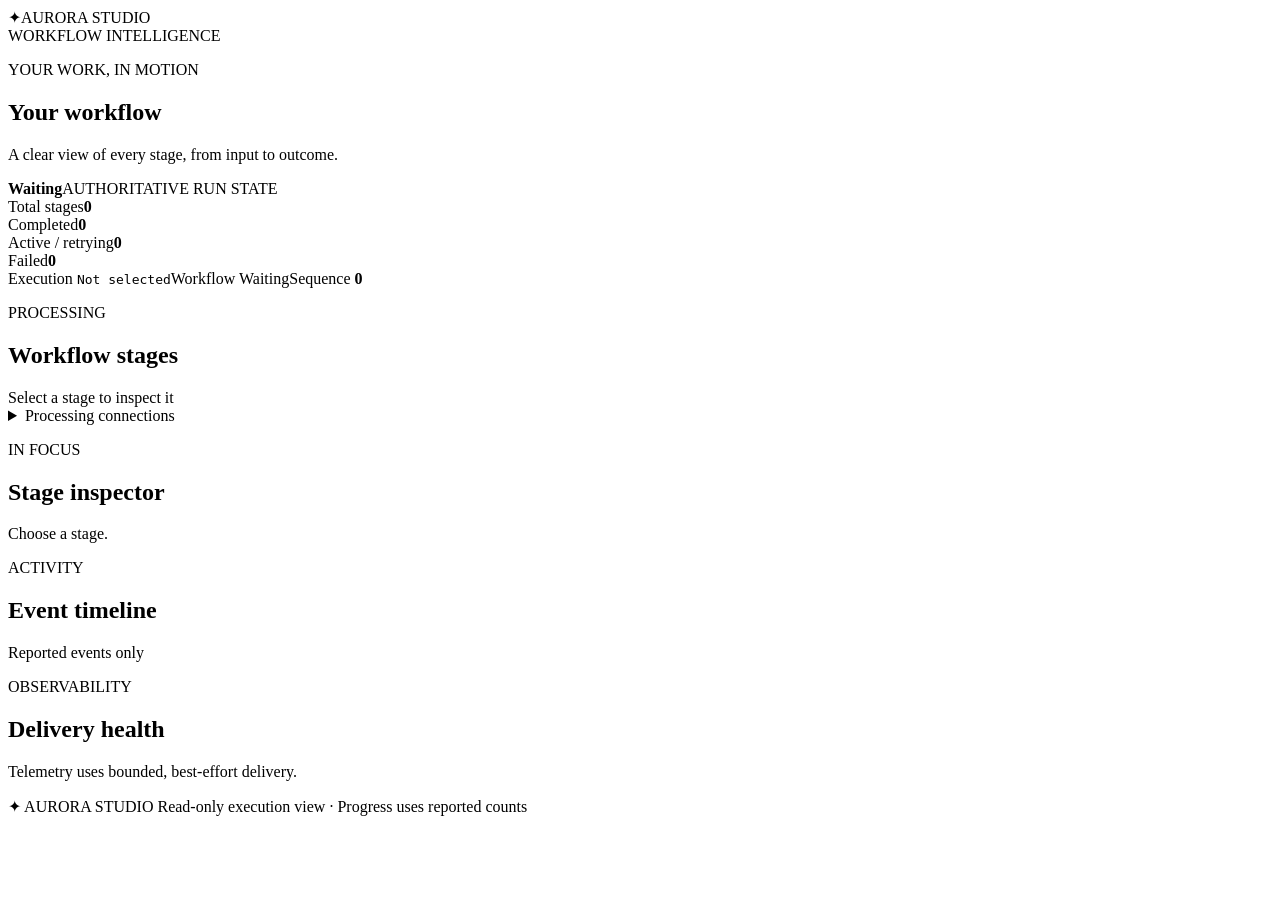
<file: pipeline-builder-ui/templates/aurora/index.html>
<!doctype html><html lang="en"><head><meta charset="utf-8"><meta name="viewport" content="width=device-width,initial-scale=1"><title>Aurora Studio</title></head>
<body><main class="workspace">
<header class="masthead"><div class="wordmark"><span class="brand-mark" aria-hidden="true">✦</span>AURORA <span>STUDIO</span></div><span class="eyebrow">WORKFLOW INTELLIGENCE</span></header>
<section class="hero"><div><p class="eyebrow">YOUR WORK, IN MOTION</p><h1 data-pipeline-title>Your workflow</h1><p class="subtitle" data-template-setting="subtitle">A clear view of every stage, from input to outcome.</p></div><div class="run-state"><span class="live-dot" aria-hidden="true"></span><strong data-pipeline-status role="status">Waiting</strong><span class="eyebrow">AUTHORITATIVE RUN STATE</span></div></section>
<section class="metrics" aria-label="Execution counts"><article><span>Total stages</span><strong data-pipeline-count="total">0</strong></article><article><span>Completed</span><strong data-pipeline-count="succeeded">0</strong></article><article><span>Active / retrying</span><strong data-pipeline-count="active">0</strong></article><article><span>Failed</span><strong data-pipeline-count="failed">0</strong></article></section>
<div class="execution-meta"><span>Execution <code data-pipeline-run>Not selected</code></span><span>Workflow <span data-pipeline-workflow>Waiting</span></span><span>Sequence <strong data-pipeline-sequence>0</strong></span></div>
<div class="main-grid"><section class="panel"><div class="panel-heading"><div><p class="eyebrow">PROCESSING</p><h2>Workflow stages</h2></div><span class="hint">Select a stage to inspect it</span></div><div data-pipeline-nodes class="stages"></div><details class="connections"><summary>Processing connections</summary><ul data-pipeline-connections></ul></details></section><aside class="panel inspector"><p class="eyebrow">IN FOCUS</p><h2>Stage inspector</h2><div data-pipeline-inspector><p class="muted">Choose a stage.</p></div></aside></div>
<div class="bottom-grid"><section class="panel" data-pipeline-events-panel><div class="panel-heading"><div><p class="eyebrow">ACTIVITY</p><h2>Event timeline</h2></div><span class="hint">Reported events only</span></div><ol data-pipeline-events class="timeline"></ol></section><section class="panel" data-pipeline-health-panel><p class="eyebrow">OBSERVABILITY</p><h2>Delivery health</h2><div data-pipeline-health class="health"></div><p class="hint">Telemetry uses bounded, best-effort delivery.</p></section></div>
<footer><span class="brand-mark" aria-hidden="true">✦</span> AURORA STUDIO <span>Read-only execution view · Progress uses reported counts</span></footer>
</main></body></html>
</file>
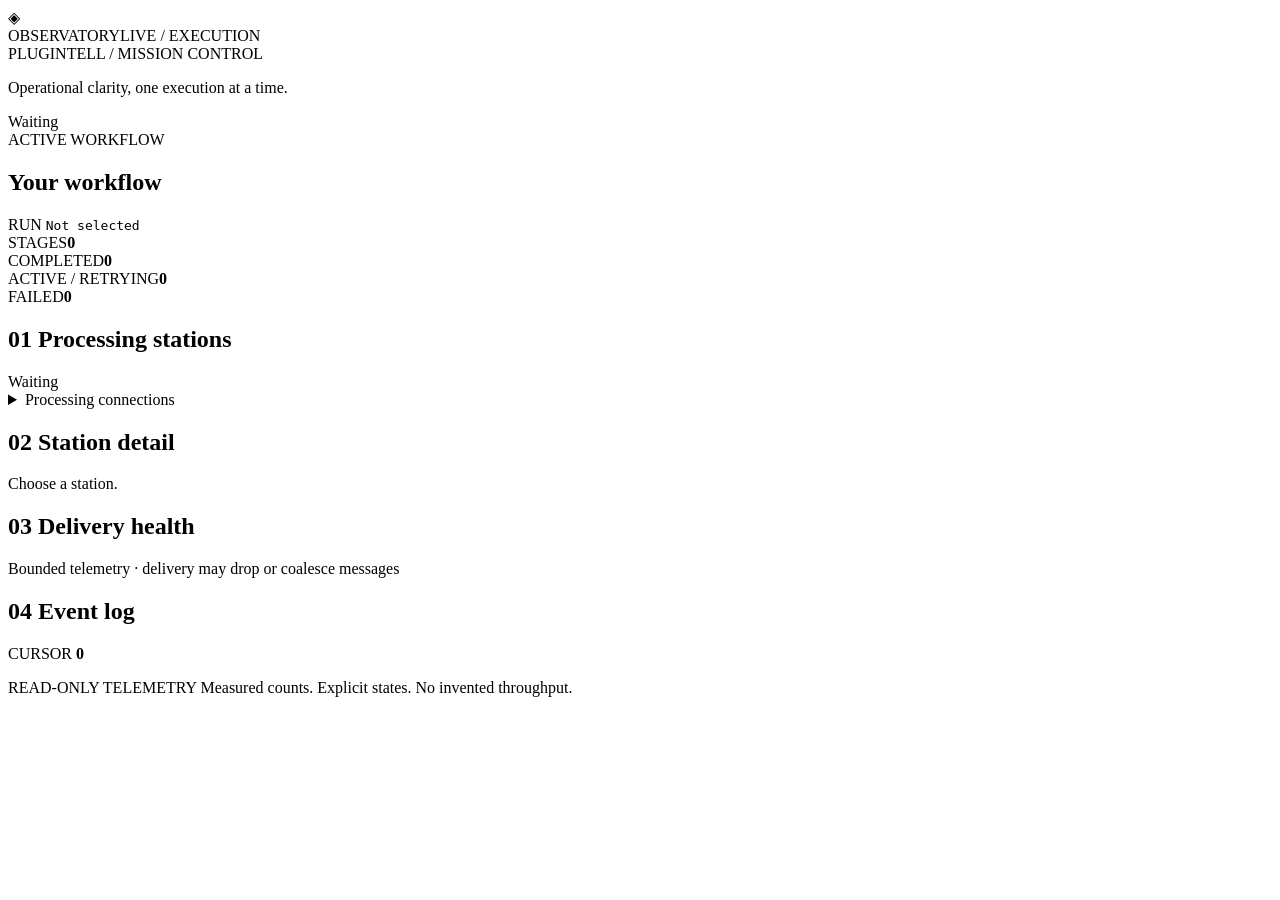
<file: pipeline-builder-ui/templates/midnight/index.html>
<!doctype html><html lang="en"><head><meta charset="utf-8"><meta name="viewport" content="width=device-width,initial-scale=1"><title>Midnight Observatory</title></head><body>
<div class="observatory"><aside class="rail"><div class="orb" aria-hidden="true">◈</div><span>OBSERVATORY</span><span class="rail-foot">LIVE / EXECUTION</span></aside><main>
<header class="command-bar"><div><span class="eyebrow">PLUGINTELL / MISSION CONTROL</span><p data-template-setting="subtitle">Operational clarity, one execution at a time.</p></div><span data-pipeline-status class="status" role="status">Waiting</span></header>
<section class="mission"><div><span class="eyebrow">ACTIVE WORKFLOW</span><h1 data-pipeline-title>Your workflow</h1><div class="run-id">RUN <code data-pipeline-run>Not selected</code></div></div><div class="signal" aria-hidden="true"><i></i><i></i><i></i><i></i><i></i><i></i></div></section>
<section class="telemetry" aria-label="Execution counts"><article><span>STAGES</span><strong data-pipeline-count="total">0</strong></article><article><span>COMPLETED</span><strong data-pipeline-count="succeeded">0</strong></article><article><span>ACTIVE / RETRYING</span><strong data-pipeline-count="active">0</strong></article><article><span>FAILED</span><strong data-pipeline-count="failed">0</strong></article></section>
<div class="workspace"><section class="station-panel"><div class="section-heading"><h2><span class="index">01</span> Processing stations</h2><span data-pipeline-workflow>Waiting</span></div><div data-pipeline-nodes class="stations"></div><details class="topology"><summary>Processing connections</summary><ul data-pipeline-connections></ul></details></section><aside class="side-panel"><section class="inspector"><h2><span class="index">02</span> Station detail</h2><div data-pipeline-inspector>Choose a station.</div></section><section data-pipeline-health-panel class="delivery"><h2><span class="index">03</span> Delivery health</h2><div data-pipeline-health></div><p class="note">Bounded telemetry · delivery may drop or coalesce messages</p></section></aside></div>
<section data-pipeline-events-panel class="activity"><div class="section-heading"><h2><span class="index">04</span> Event log</h2><span>CURSOR <strong data-pipeline-sequence>0</strong></span></div><ol data-pipeline-events></ol></section>
<footer><span class="status-dot" aria-hidden="true"></span> READ-ONLY TELEMETRY <span>Measured counts. Explicit states. No invented throughput.</span></footer>
</main></div></body></html>
</file>
